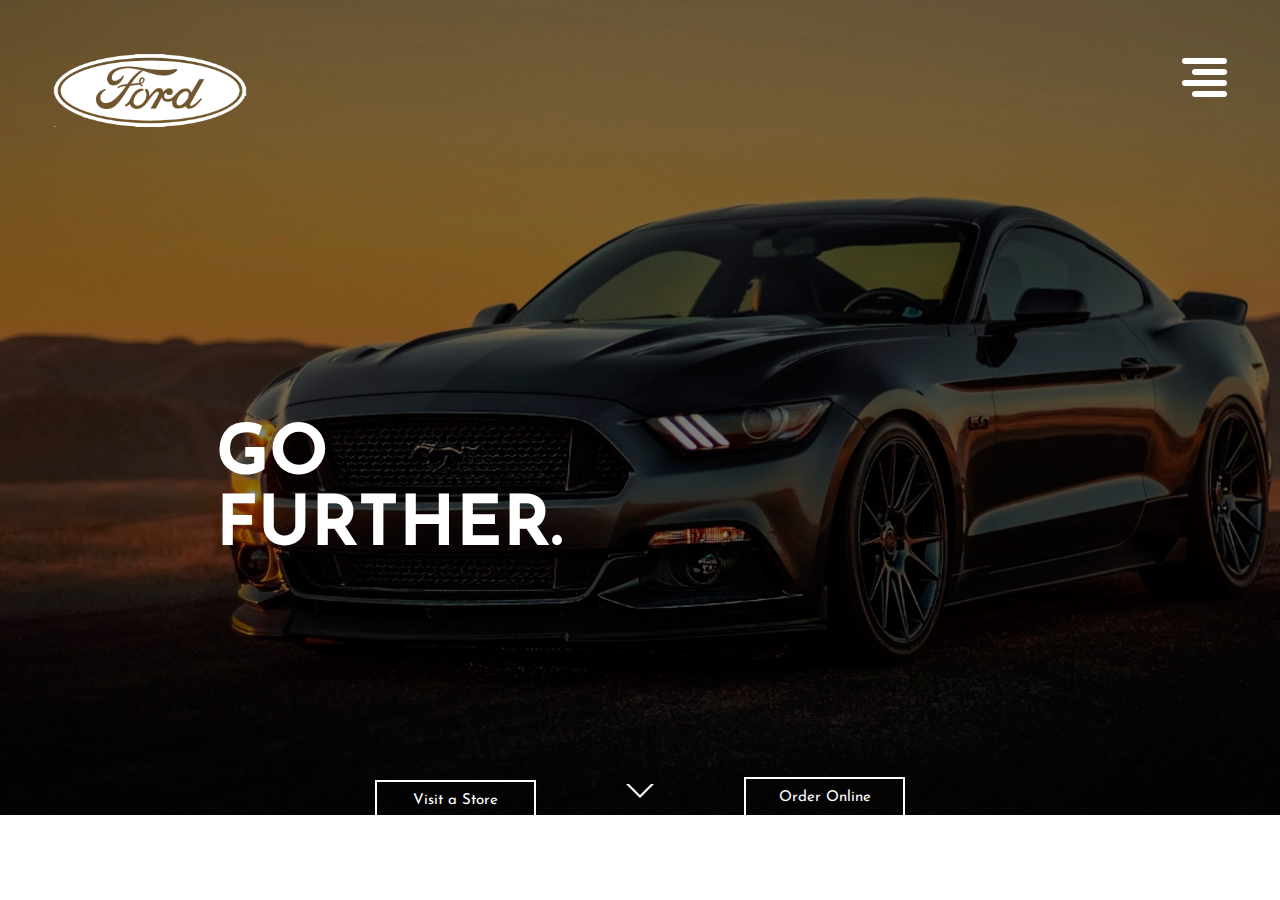
<file: works/FordMustang/index.html>
<!DOCTYPE html>
<html lang="en">
<head>
  <meta charset="UTF-8">
  <meta name="viewport" content="width=device-width, initial-scale=1.0">
  <link rel="stylesheet" href="styles/style.css">
  <link rel="preconnect" href="https://fonts.gstatic.com">
<link href="https://fonts.googleapis.com/css2?family=Josefin+Sans&display=swap" rel="stylesheet">
  <title>Document</title>
</head>
<body>
  <div class="section-header">
    <div class="section-header-logo">
      <img src="images/image_5.svg">
    </div>

    <div class="section-header-burgermenu">
      <div class="section-header-burgermenu__burger"></div>
      <div class="section-header-burgermenu__burger1"></div>
      <div class="section-header-burgermenu__burger"></div>
      <div class="section-header-burgermenu__burger1"></div>
    </div>
  </div>

  <div class="section-content">
    <div class="section-content-text">GO FURTHER.</div>
  </div>

  <div class="section-button">
    <a href="#"><div class="section-button__item">Visit a Store</div></a>
    <div class="section-button__arrow"><a href="#"><img src="images/Vector.svg"></a><div>
    <a href="#"><div class="section-button__item">Order Online</div></a>
  </div>
</body>
</html>
</file>
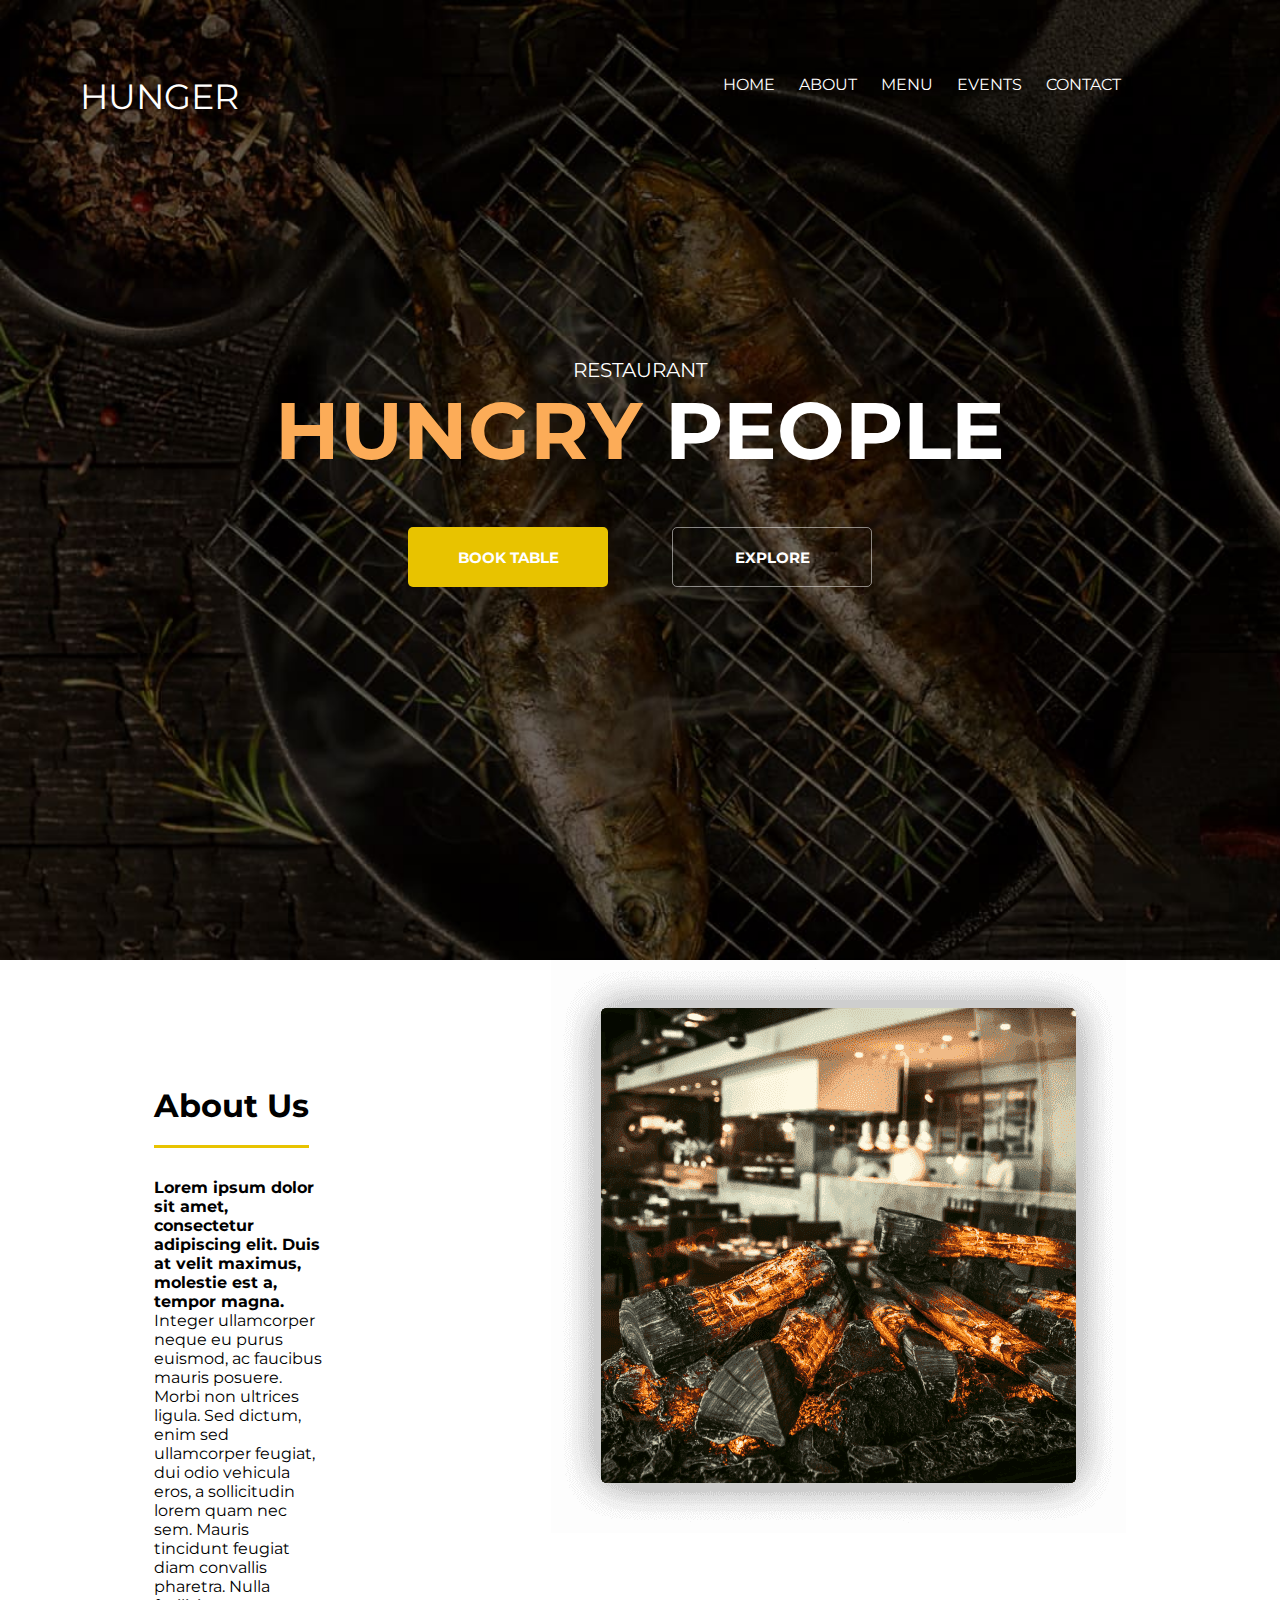
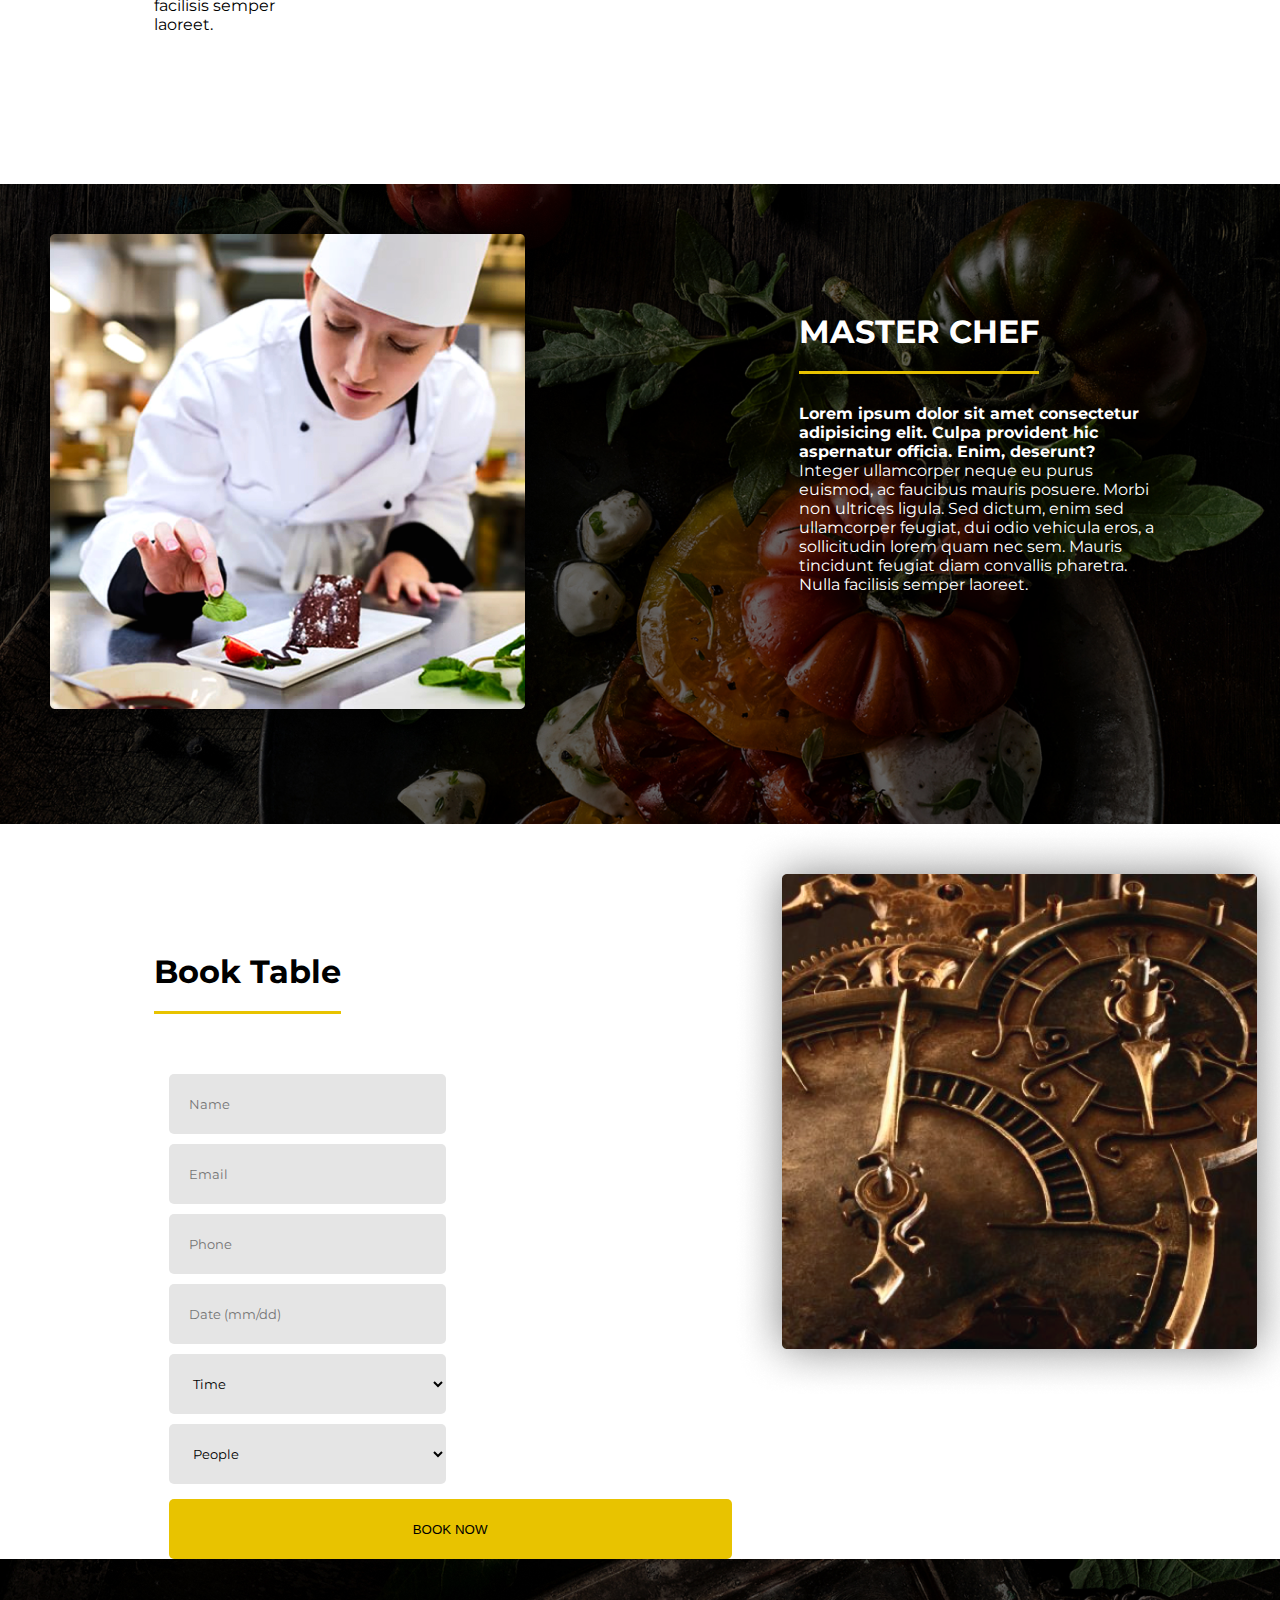
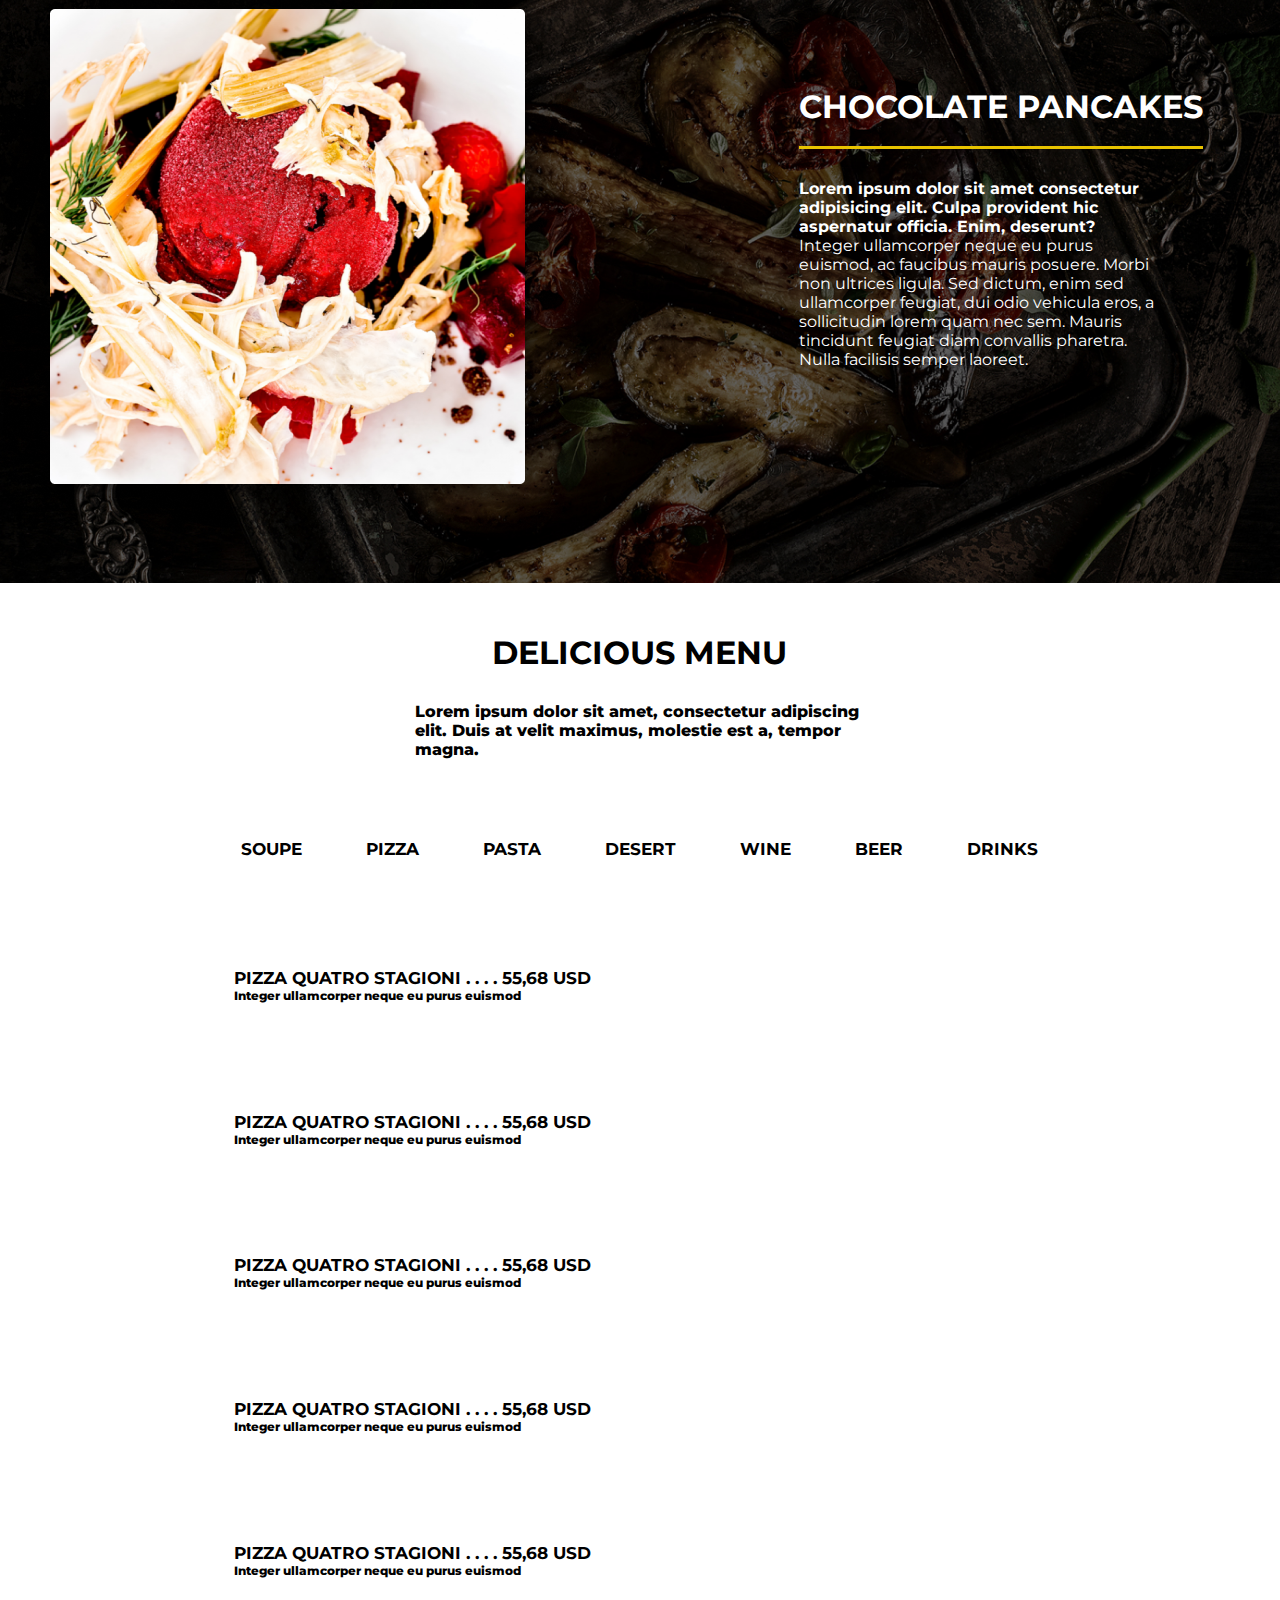
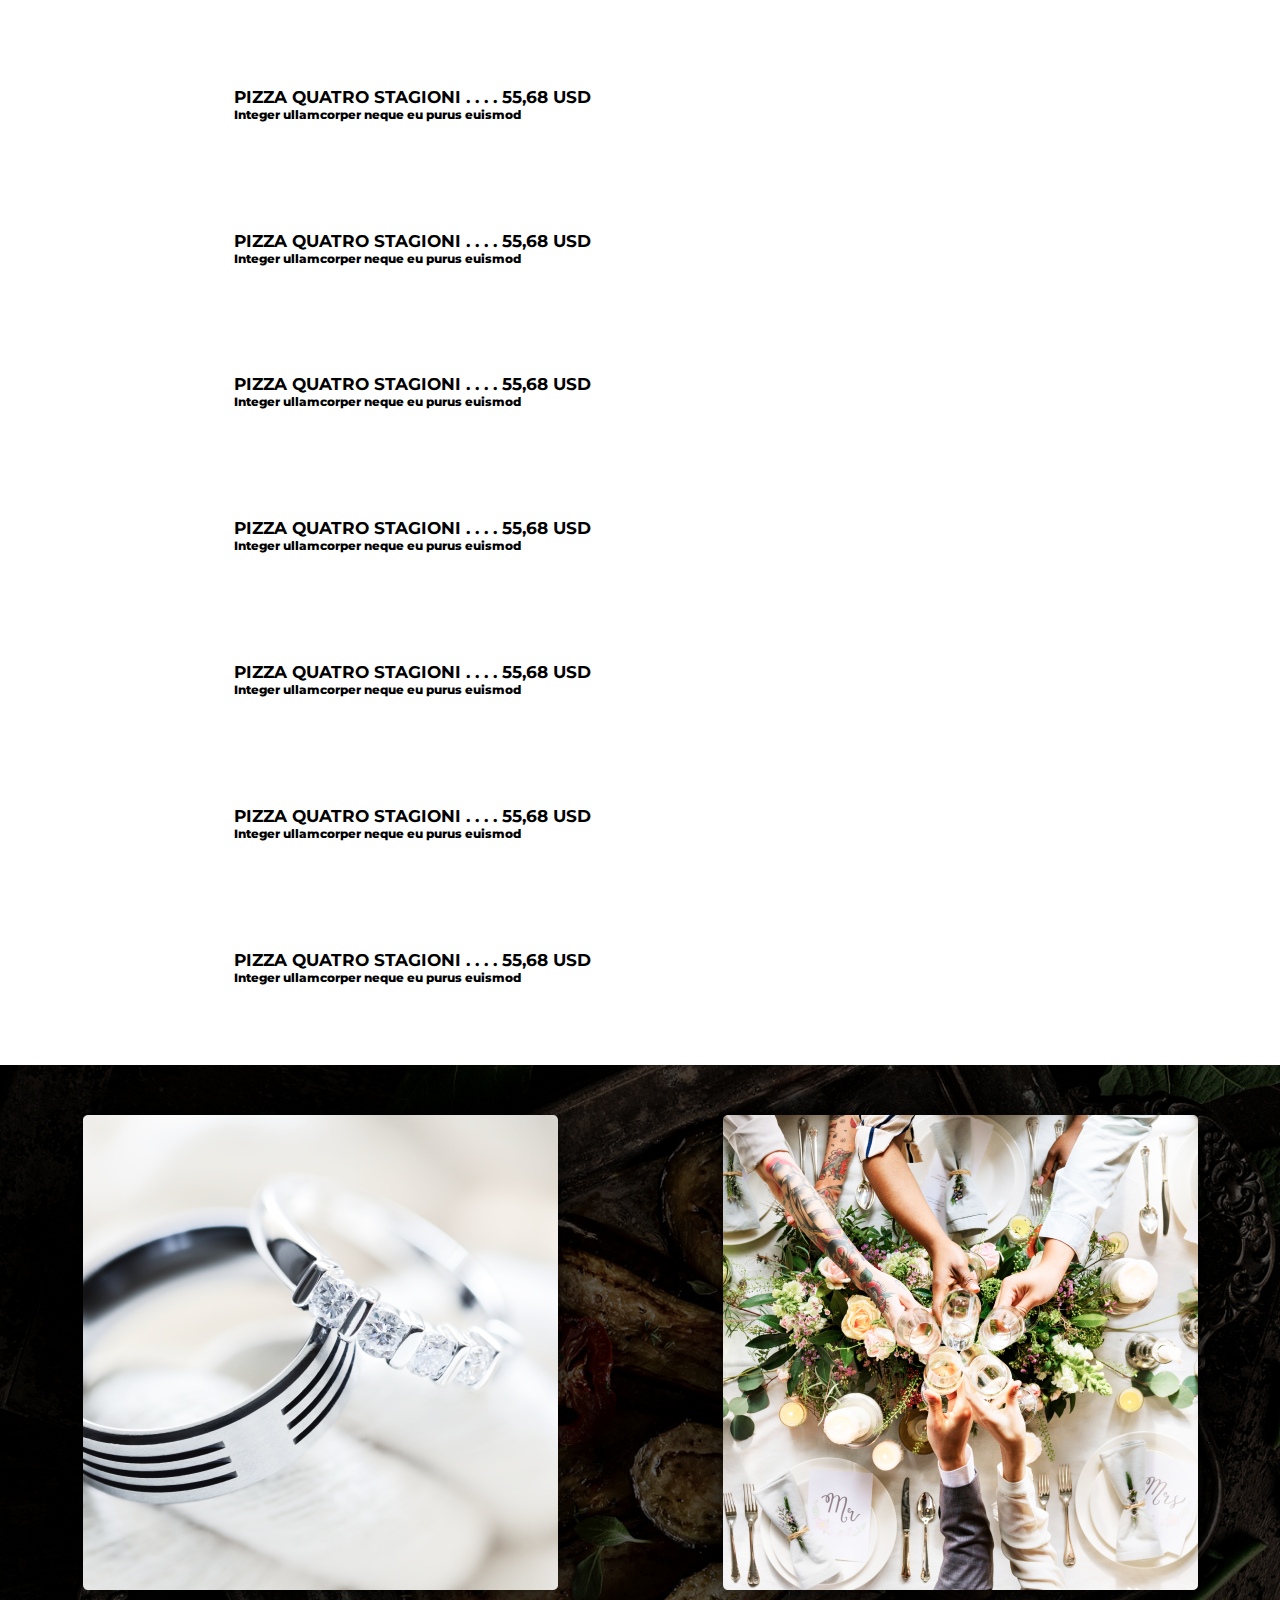
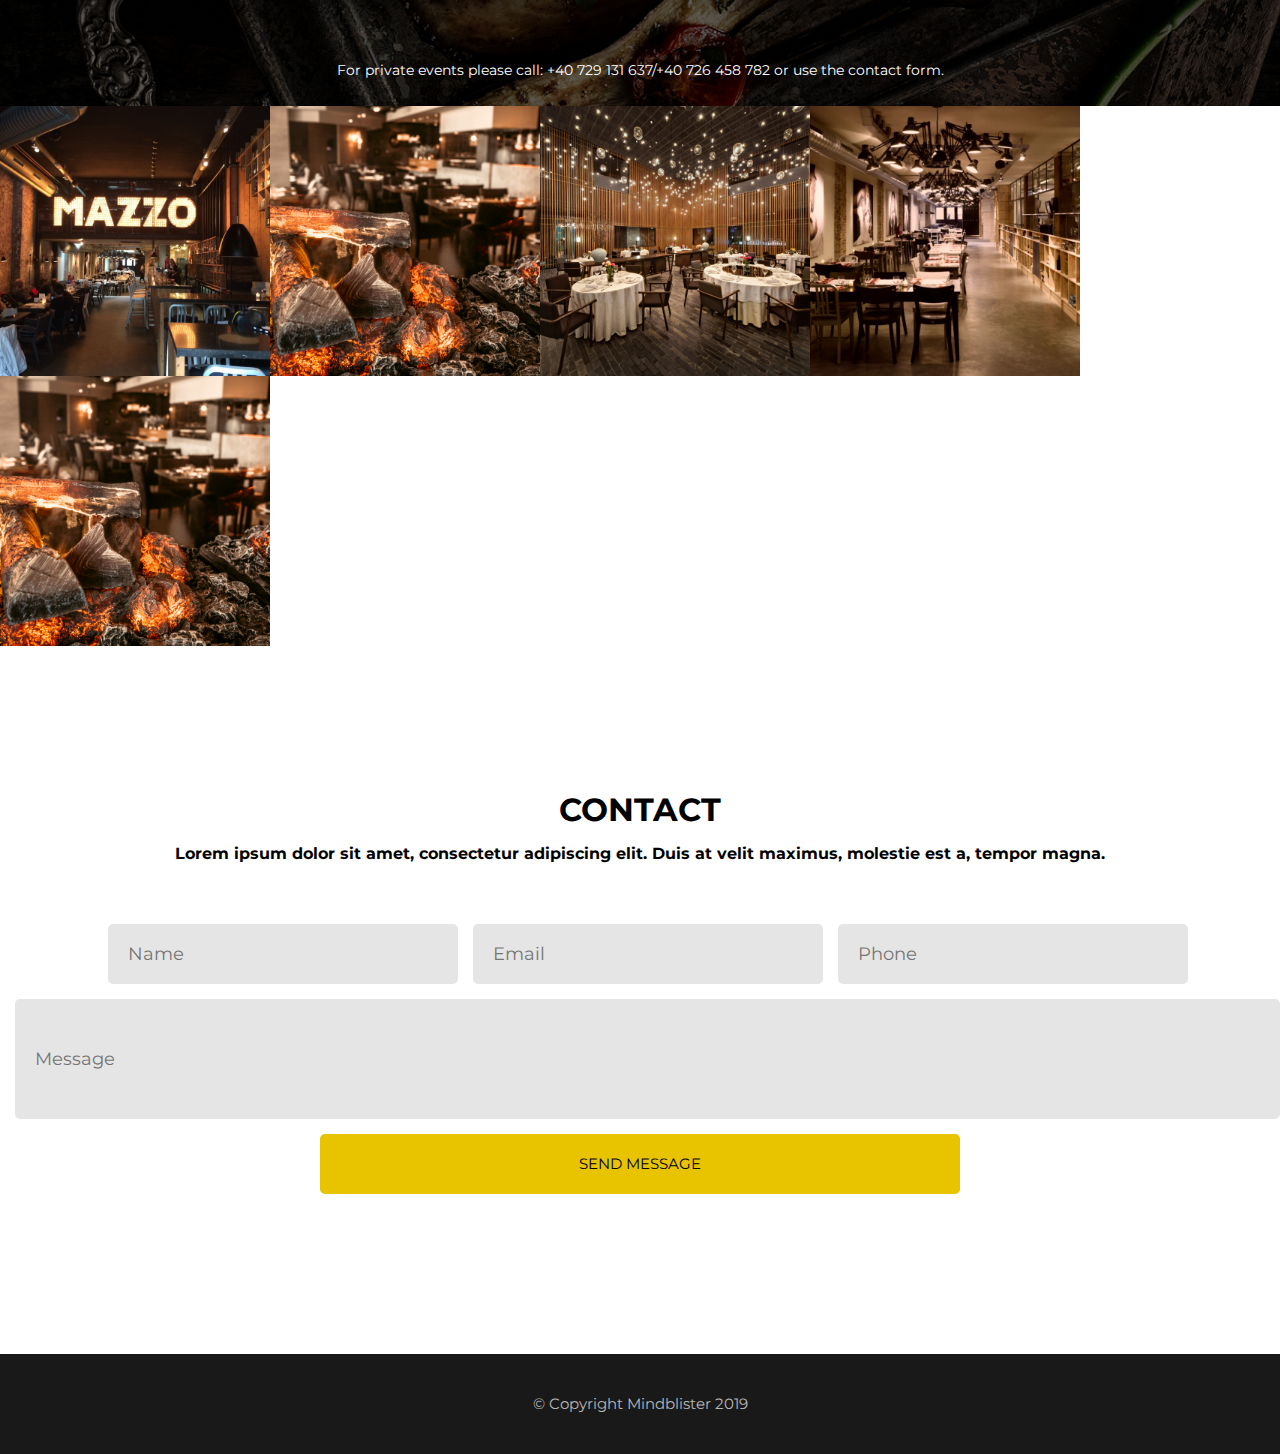
<file: works/RestaurantPage/hunger/index.html>
<!DOCTYPE html>
<html lang="en">
<head>
    <meta charset="UTF-8">
    <link rel="stylesheet" href="style.css">
    <link rel="preconnect" href="https://fonts.gstatic.com">
    <link href="https://fonts.googleapis.com/css2?family=Montserrat:wght@200&display=swap" rel="stylesheet">
    <link rel="preconnect" href="https://fonts.gstatic.com">
    <link href="https://fonts.googleapis.com/css2?family=DM+Serif+Display&display=swap" rel="stylesheet">
    <title>Hungry People</title>
</head>
<body>
    <div class="screen">
        <header>
            <div class="header-logo"><a href="#">HUNGER</a></div>
            <nav>
                <div class="header-nav" id="topnav">
                    <a href="#">HOME</a>
                    <a href="#">ABOUT</a>
                    <a href="#">MENU</a>
                    <a href="#">EVENTS</a>
                    <a href="#">CONTACT</a>
                    <a href="#" class="icon" id="menu">&#9776</a>
                </div>
            </nav>
        </header>
    
        <main>
            <div class="main-welcome">
                <p>RESTAURANT</p>
                <h1><span id="hungry">HUNGRY</span> PEOPLE</h1>
                <div class="buttons">
                    <div class="button" id="btn1">BOOK TABLE</div>
                    <div class="button2" id="btn2">EXPLORE</div>
                </div>
            </div>

            <div class="wrapper">
                <div class="main-about">
                    <div class="about-left">
                        <h1>About Us</h1>
                        <p>Lorem ipsum dolor sit amet, consectetur adipiscing elit. 
                            Duis at velit maximus, molestie est a, tempor magna. 
                            <br><span>Integer ullamcorper neque eu purus euismod, ac faucibus mauris posuere. 
                                Morbi non ultrices ligula. Sed dictum, enim sed ullamcorper feugiat, 
                                dui odio vehicula eros, a sollicitudin lorem quam nec sem. 
                                Mauris tincidunt feugiat diam convallis pharetra. 
                                Nulla facilisis semper laoreet.</span></p>
                    </div>
    
                    <div class="about-right">
                        <img src="images/about-img.png" alt="firewood">
                    </div>
                </div>
            </div>

            <div class="main-team">
                <div class="team-left">
                    <img src="images/Rectangle.png" alt="shef">
                </div>
                <div class="team-right">
                    <h1>MASTER CHEF</h1>
                    <p>Lorem ipsum dolor sit amet consectetur adipisicing elit. Culpa provident hic aspernatur officia. Enim, deserunt?
                        <br><span>Integer ullamcorper neque eu purus euismod, ac faucibus mauris posuere. 
                            Morbi non ultrices ligula. Sed dictum, enim sed ullamcorper feugiat, 
                            dui odio vehicula eros, a sollicitudin lorem quam nec sem. 
                            Mauris tincidunt feugiat diam convallis pharetra. 
                            Nulla facilisis semper laoreet.</span></p>
                </div>
            </div>

            <div class="wrapper">
                <div class="main-book">
                    <div class="book-left">
                        <h1>Book Table</h1>
                        <form action="#">
                            <input type="text" placeholder="Name">
                            <input type="text" placeholder="Email">
                            <input type="text" placeholder="Phone">
                            <input type="text" placeholder="Date (mm/dd)">
                            <select>
                                <option value="0">Time</option>
                                <option value="15">15:00</option>
                                <option value="16">16:00</option>
                                <option value="1730">17:30</option>
                                <option value="1730">18:00</option>
                                <option value="1730">19:30</option>
                            </select>
                            <select>
                                <option value="0">People</option>
                                <option value="1">1</option>
                                <option value="2">2</option>
                                <option value="3">3</option>
                                <option value="4">4</option>
                                <option value="5">5</option>
                                <option value="6">6</option>
                                <option value="7">7</option>
                                <option value="8">8</option>
                                <option value="9">9</option>
                                <option value="10">10</option>
                                <option value="12">More than 12</option>
                            </select>
                            <button type="submit">BOOK NOW</button>
                        </form>
                    </div>
    
                    <div class="book-right"><img src="images/about-img (2).png" alt="clock"></div>
                </div>
            </div>

            <div class="main-food">
                <div class="food-left">
                    <img src="images/Rectangle (1).png" alt="pancake">
                </div>

                <div class="food-right">
                    <h1>CHOCOLATE PANCAKES</h1>
                    <p>Lorem ipsum dolor sit amet consectetur adipisicing elit. Culpa provident hic aspernatur officia. Enim, deserunt?
                        <br><span>Integer ullamcorper neque eu purus euismod, ac faucibus mauris posuere. 
                            Morbi non ultrices ligula. Sed dictum, enim sed ullamcorper feugiat, 
                            dui odio vehicula eros, a sollicitudin lorem quam nec sem. 
                            Mauris tincidunt feugiat diam convallis pharetra. 
                            Nulla facilisis semper laoreet.</span></p>
                </div>
            </div>

            <div class="wrapper">
                <div class="main-delicious">
                    <h1>DELICIOUS MENU</h1>
                    <p>Lorem ipsum dolor sit amet, consectetur
                        adipiscing elit.
                        Duis at velit maximus, molestie est a, 
                        tempor magna.</p>
                    <div class="delicious-nav">
                        <a href="#">SOUPE</a>
                        <a href="#">PIZZA</a>
                        <a href="#">PASTA</a>
                        <a href="#">DESERT</a>
                        <a href="#">WINE</a>
                        <a href="#">BEER</a>
                        <a href="#">DRINKS</a>
                    </div>
                    <div class="delicious-menu">
                        <div class="delicious-food">
                            <h2>PIZZA QUATRO STAGIONI  . . . .  55,68 USD</h2>
                            <p>Integer ullamcorper neque eu purus euismod</p>
                        </div>
                        <div class="delicious-food">
                            <h2>PIZZA QUATRO STAGIONI  . . . .  55,68 USD</h2>
                            <p>Integer ullamcorper neque eu purus euismod</p>
                        </div>
                        <div class="delicious-food">
                            <h2>PIZZA QUATRO STAGIONI  . . . .  55,68 USD</h2>
                            <p>Integer ullamcorper neque eu purus euismod</p>
                        </div>
                        <div class="delicious-food">
                            <h2>PIZZA QUATRO STAGIONI  . . . .  55,68 USD</h2>
                            <p>Integer ullamcorper neque eu purus euismod</p>
                        </div>
                        <div class="delicious-food">
                            <h2>PIZZA QUATRO STAGIONI  . . . .  55,68 USD</h2>
                            <p>Integer ullamcorper neque eu purus euismod</p>
                        </div>
                        <div class="delicious-food">
                            <h2>PIZZA QUATRO STAGIONI  . . . .  55,68 USD</h2>
                            <p>Integer ullamcorper neque eu purus euismod</p>
                        </div>
                        <div class="delicious-food">
                            <h2>PIZZA QUATRO STAGIONI  . . . .  55,68 USD</h2>
                            <p>Integer ullamcorper neque eu purus euismod</p>
                        </div>
                        <div class="delicious-food">
                            <h2>PIZZA QUATRO STAGIONI  . . . .  55,68 USD</h2>
                            <p>Integer ullamcorper neque eu purus euismod</p>
                        </div>
                        <div class="delicious-food">
                            <h2>PIZZA QUATRO STAGIONI  . . . .  55,68 USD</h2>
                            <p>Integer ullamcorper neque eu purus euismod</p>
                        </div>
                        <div class="delicious-food">
                            <h2>PIZZA QUATRO STAGIONI  . . . .  55,68 USD</h2>
                            <p>Integer ullamcorper neque eu purus euismod</p>
                        </div>
                        <div class="delicious-food">
                            <h2>PIZZA QUATRO STAGIONI  . . . .  55,68 USD</h2>
                            <p>Integer ullamcorper neque eu purus euismod</p>
                        </div>
                        <div class="delicious-food">
                            <h2>PIZZA QUATRO STAGIONI  . . . .  55,68 USD</h2>
                            <p>Integer ullamcorper neque eu purus euismod</p>
                        </div>
                    </div>
                </div>
            </div>

            <div class="main-events">
                <div class="blocks">
                    <div class="events-left">
                        <img src="images/Rectangle (2).png" alt="wedding">
                    </div>
    
                    <div class="events-right">
                        <img src="images/Rectangle (3).png" alt="corporative">
                    </div>
                </div>
                <p>For private events please call: +40 729 131 637/+40 726 458 782 or use the contact form.</p>
            </div>

            <div class="main-gallery">
                <img src="images/Rectangle (1).jpg" alt="mazzo">
                <img src="images/Rectangle (2).jpg" alt="firewood">
                <img src="images/Rectangle (3).jpg" alt="restaurant">
                <img src="images/Rectangle (4).jpg" alt="hall">
                <img src="images/Rectangle (2).jpg" alt="firewood">
            </div>

            <div class="main-contacts">
                <h1>CONTACT</h1>
                <p>Lorem ipsum dolor sit amet, consectetur adipiscing elit. Duis at velit maximus, molestie est a, tempor magna.</p>
                <form action="#">
                    <input type="text" placeholder="Name">
                    <input type="text" placeholder="Email">
                    <input type="text" placeholder="Phone">
                    <input type="text" placeholder="Message" style="width: 1268px; height: 120px; margin-top: 15px;">
                    <button type="submit">SEND MESSAGE</button>
                </form>
            </div>
        </main>

        <footer>
            <p>© Copyright Mindblister  2019</p>
        </footer>
    </div>
    

    <script src="script.js"></script>
</body>
</html>
</file>
<file: works/RestaurantPage/hunger/style.css>
*{
    margin: 0;
    padding: 0;
}
a{
    text-decoration: none;
}
li{
    list-style: none;
}
body{
    font-family: 'Montserrat';
}
html{
    scroll-behavior: smooth;
}

header{
    display: flex;
}
.screen{
    background: url('images/header-bg.jpg') no-repeat;
    background-size: cover;
    height: 60rem;
}
.header-logo a{
    text-transform: uppercase;
    color: #fff;
    margin-left: 80px;
    font-size: 35px;
}
.header-logo{
    padding: 75px 0 0 0;
}
.header-nav a{
    color: #fff;
    padding: 10px;
}
.header-nav a:hover{
    border-bottom: 3px solid rgb(218, 180, 13);
}
.header-nav .icon{
    display: none;
}
nav{
    display: flex;
    padding: 75px 0 0 0;
    margin-left: 50%;
}
main{
    display: flex;
    flex-direction: column;
}
.main-welcome{
    width: 100%;
    height: 100px;
    padding: 15rem  0 25rem 0;
    text-align: center;
}
.main-welcome h1{
    color: #fff;
    font-size: 80px;
    font-family: 'Montserrat';
}
.line{
    position: relative;
    margin: 0 0 20px 0;
    left: 45.5%;
    background: #E8C300;
    border-radius: 50px;
    width: 60px;
    height: 3px;
}
.main-welcome p{
    color: #fff;
    font-size: 20px;
}
span#hungry{
    color: #fcac58;
}
.buttons{
    display: flex;
    margin-top: 3rem;
    justify-content: center;
}
.button{
    transition: 0.5s;
    cursor: pointer;
    display: flex;
    width: 200px;
    height: 60px;
    align-items: center;
    justify-content: center;
    background: #E8C300;
    border-radius: 5px;
    color: #fff;
    font-weight: bold;
    font-size: 15px;
}
.button:hover{
    transition: 0.5s;
    transform: scale(1.2);
    background: rgba(0, 0, 0, 0);
    border: 1px solid rgba(255, 255, 255, 0.5);
    box-sizing: border-box;
}
.button2{
    transition: 0.5s;
    margin-left: 4rem;
    cursor: pointer;
    border: 1px solid rgba(255, 255, 255, 0.5);
    box-sizing: border-box;
    border-radius: 5px;
    display: flex;
    width: 200px;
    height: 60px;
    align-items: center;
    justify-content: center;
    color: #fff;
    font-weight: bold;
    font-size: 15px;
}
.button2:hover{
    transition: 0.5s;
    background: #E8C300;
    border: none;
    transform: scale(1.2);
}
.wrapper{
    width: 76%;
    margin: 0 auto;
}
main .main-about{
    display: flex;
    padding: 100px 0 100px 0;
}
.about-left{
    margin-top: 8rem;
    margin-right: 14rem;
}
.about-left h1{
    display: inline-block;
    border-bottom: 3px solid #E8C300;
    padding-bottom: 20px;
}
.about-left p{
    font-weight: bolder;
    margin: 30px 0 50px 0;
}
.about-left span{
    font-weight: lighter;
}
.main-team{
    display: flex;
    flex-direction: row;
    background: url('images/specialtys-bg.jpg') no-repeat;
    background-size: cover;
    width: 100%;
    margin: 0 auto;
    height: 40rem;
}
.team-left img{
    float: left;
}
.team-right{
    margin-top: 8rem;
    margin-left: 14rem;
}
.team-right h1{
    color: #fff;
    display: inline-block;
    border-bottom: 3px solid #E8C300;
    padding-bottom: 20px;
}
.team-right p{
    color: #fff;
    font-weight: bolder;
    margin: 30px 0 50px 0;
    width: 76%;
}
.team-right span{
    color: #fff;
    font-weight: lighter;
}
.main-book{
    display: flex;
}
.book-left h1{
    display: inline-block;
    border-bottom: 3px solid #E8C300;
    padding-bottom: 20px;
}
.book-left{
    margin-top: 8rem;
}
.book-right img{
    float: right;
}
.book-left form{
    flex-wrap: wrap;
    display: flex;
    flex-direction: row;
    margin-top: 50px;
}
.book-left input{
    margin-top: 10px;
    font-family: 'Montserrat';
    font-style: normal;
    font-weight: normal;
    text-indent: 20px;
    margin-left: 15px;
    width: 277px;
    height: 60px;
    background: #E5E5E5;
    border-radius: 5px;
    border: none;
    outline: none;
}
.book-left button{
    cursor: pointer;
    outline: none;
    border: none;
    width: 563px;
    margin-left: 15px;
    margin-top: 15px;
    height: 60px;
    background: #E8C300;
    border-radius: 5px;
}
.book-left select{
    margin-top: 10px;
    font-family: 'Montserrat';
    font-style: normal;
    font-weight: normal;
    text-indent: 20px;
    margin-left: 15px;
    width: 277px;
    height: 60px;
    background: #E5E5E5;
    border-radius: 5px;
    border: none;
    outline: none;
}
.main-food{
    display: flex;
    width: 100%;
    height: 39rem;
    background: url('images/specialtys-bg (1).jpg') no-repeat;
    background-size: cover;
}
.food-right h1{
    color: #fff;
    display: inline-block;
    border-bottom: 3px solid #E8C300;
    padding-bottom: 20px;
}
.food-right p{
    color: #fff;
    font-weight: bolder;
    margin: 30px 0 50px 0;
    width: 76%;
}
.food-right span{
    color: #fff;
    font-weight: lighter;
}
.food-right{
    margin-top: 8rem;
    margin-left: 14rem;
}
.main-delicious{
    display: flex;
    flex-direction: column;
    flex-wrap: wrap;
}
.main-delicious h1{
    margin-top: 50px;
    padding-bottom: 15px;
    margin-bottom: 15px;
    text-align: center;
    font-weight: bolder;
}
.main-delicious p{
    align-self: center;
    display: flex;
    font-weight: 800;
    width: 450px;
}
.delicious-nav{
    margin-top: 5rem;
    align-self: center;
}
.delicious-nav a{
    color: #000000;
    font-weight: bolder;
    font-size: 17px;
    padding: 20px 30px 20px 30px;
}
.delicious-nav a:hover{
    background-color: rgba(255, 174, 0, 0.74);
}
.delicious-menu{
    display: flex;
    flex-wrap: wrap;
    flex-direction: row;
    margin-left: 5rem;
    padding-bottom: 5rem;
}
.delicious-food{
    margin-top: 6.8rem;
}
.delicious-food h2{
    text-align: left;
    font-size: 17px;
}
.delicious-food p{
    font-size: 12px;
}
.blocks {
    width: 100%;
    display: flex;
    justify-content: space-around;
}
.main-events{
    display: flex;
    background: url('images/specialtys-bg (1).jpg') no-repeat;
    background-size: cover;
    width: 100%;
    flex-direction: column;
    padding-bottom: 10px;
}
.main-events p{
    padding: 20px;
    align-self: center;
    font-style: normal;
    font-weight: normal;
    font-size: 14px;
    line-height: 12px;

    display: flex;
    align-items: center;
    text-align: center;

    color: rgb(255, 255, 255);

    border-radius: 5px;
}
.main-gallery{
    display: flex;
    flex-wrap: wrap;
}
.main-gallery img{
    width: 381px;
    height: 381px;
}
.main-contacts{
    margin-top: 9rem;
    display: flex;
    flex-direction: column;
    padding-bottom: 10rem;
}
.main-contacts h1{
    text-align: center;
    margin-bottom: 20px;
}
.main-contacts p{
    text-align: center;
    font-weight: bolder;
    line-height: 10px;
    margin-bottom: 50px;
}
.main-contacts form{
    display: flex;
    flex-direction: row;
    justify-content: center;
    align-items: center;
    flex-wrap: wrap;
}
.main-contacts input{
    margin-top: 15px;
    margin-left: 15px;
    width: 350px;
    height: 60px;
    background: #E5E5E5;
    border-radius: 5px;
    border: none;
    outline: none;
    font-size: 18px;
    font-family: 'Montserrat';
    text-indent: 20px;
}
.main-contacts button{
    cursor: pointer;
    background: #E8C300;
    border-radius: 5px;
    width: 640px;
    height: 60px;
    border: none;
    outline: none;
    margin-top: 15px;
    font-family: 'Montserrat';
    font-size: 15px;
}
footer{
    display: flex;
    justify-content: center;
    background: rgba(0, 0, 0, 0.9);
    height: 100px;
}
footer p{
    font-family: 'Montserrat';
    font-style: normal;
    font-weight: normal;
    font-size: 15px;
    line-height: 12px;
    display: flex;
    align-items: center;
    text-align: center;
    color: rgba(255, 255, 255, 0.699);
    border-radius: 5px;
}





@media screen and (max-width: 1568px){
    nav{
        margin-left: 45%;
    }
    .main-gallery img{
        width: 290px;
        height: 290px;
    }
}
@media screen and (max-width: 1425px){
    nav{
        margin-left: 37%;
    }
    .main-gallery img{
        width: 270px;
        height: 270px;
    }
}
@media screen and (max-width: 1244px){
    .header-nav a{
        display: none;
    }
    nav{
        width: 100%;
    }
    .header-nav{
        height: 100px;
        margin-left: 80%;
    }
    .header-nav a.icon{
        margin-top: -17px;
        display: block;
        font-size: 25px;
    }
    .header-nav.responsive{
        position: relative;
        top: 150px;
        right: 32rem;
    }
    header .header-nav.responsive{
        height: 340px;
    }
    .header-nav.responsive a{
        display: block;
        width: 10rem;
        text-align: center;
    }
    .main-about{
        flex-direction: column;
    }
    .about-left{
        margin-left: 12rem;
        width: 30rem;
    }
    .about-right img{
        width: 400px;
        margin-left: 12rem;
    }
    .main-team{
        flex-direction: column;
    }
    .team-right{
        margin-top: auto;
        margin-left: 22rem;
        width: 40rem;
    }
    .team-left img{
        width: 400px;
        margin-left: 19.5rem;
    }
    .main-book{
        flex-direction: column;
    }
    .book-left{
        margin-left: 13rem;
    }
    .book-right img{
        margin-right: 7.5rem;
        width: 400px;
    }
    .main-food{
        flex-direction: column;
    }
    .food-right p{
        width: 35rem;
    }
    .food-right{
        margin-top: -1rem;
        margin-left: 20rem;
        width: 40rem;
    }
    .food-left img{
        width: 400px;
        margin-left: 19.5rem;
    }
    .book-left form{
        flex-direction: row;
    }
    .book-left input{
        flex-basis: 100px;
    }
    .book-left select{
        flex-basis: 185px;
    }
    .book-left button{
        width: 300px;
        margin-left: 3.5rem;
    }
    .delicious-nav a{
        font-size: 15px;
        margin-left: 5px;
        padding: 0;
    }
    .delicious-food{
        margin-left: 8rem;
    }
    .blocks{
        align-items: center;
        flex-direction: column;
    }
    .main-gallery img{
        width: 190px;
        height: 190px;
    }
}
</file>
<file: works/FordMustang/styles/style.css>
/*! normalize.css v8.0.1 | MIT License | github.com/necolas/normalize.css */
/* Document
   ========================================================================== */
/**
 * 1. Correct the line height in all browsers.
 * 2. Prevent adjustments of font size after orientation changes in iOS.
 */
html {
  line-height: 1.15;
  /* 1 */
  -webkit-text-size-adjust: 100%;
  /* 2 */
}

/* Sections
   ========================================================================== */
/**
 * Remove the margin in all browsers.
 */
body {
  margin: 0;
}

/**
 * Render the `main` element consistently in IE.
 */
main {
  display: block;
}

/**
 * Correct the font size and margin on `h1` elements within `section` and
 * `article` contexts in Chrome, Firefox, and Safari.
 */
h1 {
  font-size: 2em;
  margin: 0.67em 0;
}

/* Grouping content
   ========================================================================== */
/**
 * 1. Add the correct box sizing in Firefox.
 * 2. Show the overflow in Edge and IE.
 */
hr {
  -webkit-box-sizing: content-box;
          box-sizing: content-box;
  /* 1 */
  height: 0;
  /* 1 */
  overflow: visible;
  /* 2 */
}

/**
 * 1. Correct the inheritance and scaling of font size in all browsers.
 * 2. Correct the odd `em` font sizing in all browsers.
 */
pre {
  font-family: monospace, monospace;
  /* 1 */
  font-size: 1em;
  /* 2 */
}

/* Text-level semantics
   ========================================================================== */
/**
 * Remove the gray background on active links in IE 10.
 */
a {
  background-color: transparent;
}

/**
 * 1. Remove the bottom border in Chrome 57-
 * 2. Add the correct text decoration in Chrome, Edge, IE, Opera, and Safari.
 */
abbr[title] {
  border-bottom: none;
  /* 1 */
  text-decoration: underline;
  /* 2 */
  -webkit-text-decoration: underline dotted;
          text-decoration: underline dotted;
  /* 2 */
}

/**
 * Add the correct font weight in Chrome, Edge, and Safari.
 */
b,
strong {
  font-weight: bolder;
}

/**
 * 1. Correct the inheritance and scaling of font size in all browsers.
 * 2. Correct the odd `em` font sizing in all browsers.
 */
code,
kbd,
samp {
  font-family: monospace, monospace;
  /* 1 */
  font-size: 1em;
  /* 2 */
}

/**
 * Add the correct font size in all browsers.
 */
small {
  font-size: 80%;
}

/**
 * Prevent `sub` and `sup` elements from affecting the line height in
 * all browsers.
 */
sub,
sup {
  font-size: 75%;
  line-height: 0;
  position: relative;
  vertical-align: baseline;
}

sub {
  bottom: -0.25em;
}

sup {
  top: -0.5em;
}

/* Embedded content
   ========================================================================== */
/**
 * Remove the border on images inside links in IE 10.
 */
img {
  border-style: none;
}

/* Forms
   ========================================================================== */
/**
 * 1. Change the font styles in all browsers.
 * 2. Remove the margin in Firefox and Safari.
 */
button,
input,
optgroup,
select,
textarea {
  font-family: inherit;
  /* 1 */
  font-size: 100%;
  /* 1 */
  line-height: 1.15;
  /* 1 */
  margin: 0;
  /* 2 */
}

/**
 * Show the overflow in IE.
 * 1. Show the overflow in Edge.
 */
button,
input {
  /* 1 */
  overflow: visible;
}

/**
 * Remove the inheritance of text transform in Edge, Firefox, and IE.
 * 1. Remove the inheritance of text transform in Firefox.
 */
button,
select {
  /* 1 */
  text-transform: none;
}

/**
 * Correct the inability to style clickable types in iOS and Safari.
 */
button,
[type="button"],
[type="reset"],
[type="submit"] {
  -webkit-appearance: button;
}

/**
 * Remove the inner border and padding in Firefox.
 */
button::-moz-focus-inner,
[type="button"]::-moz-focus-inner,
[type="reset"]::-moz-focus-inner,
[type="submit"]::-moz-focus-inner {
  border-style: none;
  padding: 0;
}

/**
 * Restore the focus styles unset by the previous rule.
 */
button:-moz-focusring,
[type="button"]:-moz-focusring,
[type="reset"]:-moz-focusring,
[type="submit"]:-moz-focusring {
  outline: 1px dotted ButtonText;
}

/**
 * Correct the padding in Firefox.
 */
fieldset {
  padding: 0.35em 0.75em 0.625em;
}

/**
 * 1. Correct the text wrapping in Edge and IE.
 * 2. Correct the color inheritance from `fieldset` elements in IE.
 * 3. Remove the padding so developers are not caught out when they zero out
 *    `fieldset` elements in all browsers.
 */
legend {
  -webkit-box-sizing: border-box;
          box-sizing: border-box;
  /* 1 */
  color: inherit;
  /* 2 */
  display: table;
  /* 1 */
  max-width: 100%;
  /* 1 */
  padding: 0;
  /* 3 */
  white-space: normal;
  /* 1 */
}

/**
 * Add the correct vertical alignment in Chrome, Firefox, and Opera.
 */
progress {
  vertical-align: baseline;
}

/**
 * Remove the default vertical scrollbar in IE 10+.
 */
textarea {
  overflow: auto;
}

/**
 * 1. Add the correct box sizing in IE 10.
 * 2. Remove the padding in IE 10.
 */
[type="checkbox"],
[type="radio"] {
  -webkit-box-sizing: border-box;
          box-sizing: border-box;
  /* 1 */
  padding: 0;
  /* 2 */
}

/**
 * Correct the cursor style of increment and decrement buttons in Chrome.
 */
[type="number"]::-webkit-inner-spin-button,
[type="number"]::-webkit-outer-spin-button {
  height: auto;
}

/**
 * 1. Correct the odd appearance in Chrome and Safari.
 * 2. Correct the outline style in Safari.
 */
[type="search"] {
  -webkit-appearance: textfield;
  /* 1 */
  outline-offset: -2px;
  /* 2 */
}

/**
 * Remove the inner padding in Chrome and Safari on macOS.
 */
[type="search"]::-webkit-search-decoration {
  -webkit-appearance: none;
}

/**
 * 1. Correct the inability to style clickable types in iOS and Safari.
 * 2. Change font properties to `inherit` in Safari.
 */
::-webkit-file-upload-button {
  -webkit-appearance: button;
  /* 1 */
  font: inherit;
  /* 2 */
}

/* Interactive
   ========================================================================== */
/*
 * Add the correct display in Edge, IE 10+, and Firefox.
 */
details {
  display: block;
}

/*
 * Add the correct display in all browsers.
 */
summary {
  display: list-item;
}

/* Misc
   ========================================================================== */
/**
 * Add the correct display in IE 10+.
 */
template {
  display: none;
}

/**
 * Add the correct display in IE 10.
 */
[hidden] {
  display: none;
}

body {
  background: url("../images/2019-ford-f-150-raptor-first-drive_1.jpg") no-repeat;
  background-size: cover;
}

a {
  color: #fff;
  text-decoration: none;
}

.section-header {
  display: -webkit-box;
  display: -ms-flexbox;
  display: flex;
  -webkit-box-pack: justify;
      -ms-flex-pack: justify;
          justify-content: space-between;
  margin: 53px;
}

.section-header-burgermenu {
  display: -webkit-box;
  display: -ms-flexbox;
  display: flex;
  -webkit-box-orient: vertical;
  -webkit-box-direction: normal;
      -ms-flex-direction: column;
          flex-direction: column;
  -webkit-transform: scale(-1, 1);
          transform: scale(-1, 1);
}

.section-header-burgermenu:hover .section-header-burgermenu__burger1 {
  width: 45px;
  -webkit-transition: 0.5s;
  transition: 0.5s;
}

.section-header-burgermenu:not(:hover) .section-header-burgermenu__burger1 {
  -webkit-transition: 0.5s;
  transition: 0.5s;
}

.section-header-burgermenu__burger {
  margin-top: 5px;
  width: 45px;
  height: 6px;
  background: #ffffff;
  border-radius: 10px;
}

.section-header-burgermenu__burger1 {
  margin-top: 5px;
  width: 35px;
  height: 6px;
  background: #ffffff;
  border-radius: 10px;
}

.section-content {
  display: -webkit-box;
  display: -ms-flexbox;
  display: flex;
  height: 65vh;
  -webkit-box-pack: center;
      -ms-flex-pack: center;
          justify-content: center;
  -webkit-box-orient: vertical;
  -webkit-box-direction: normal;
      -ms-flex-direction: column;
          flex-direction: column;
}

.section-content-text {
  margin-left: 24vh;
  width: 297px;
  height: 114px;
  color: #ffffff;
  font-family: "Josefin Sans";
  font-size: 70px;
  font-weight: 700;
  font-style: normal;
  letter-spacing: normal;
  line-height: normal;
  text-align: left;
  text-transform: uppercase;
}

.section-button {
  display: -webkit-box;
  display: -ms-flexbox;
  display: flex;
  margin: 0;
  padding: 0;
  -webkit-box-pack: center;
      -ms-flex-pack: center;
          justify-content: center;
  height: 5vh;
}

.section-button__item {
  margin: 10vh;
  margin-top: 10px;
  margin-bottom: 0;
  display: -webkit-box;
  display: -ms-flexbox;
  display: flex;
  width: 157px;
  height: 37px;
  border: 2px solid #ffffff;
  background-color: rgba(255, 255, 255, 0);
  -webkit-box-align: center;
      -ms-flex-align: center;
          align-items: center;
  -webkit-box-pack: center;
      -ms-flex-pack: center;
          justify-content: center;
  color: #ffffff;
  font-family: "Josefin Sans";
  font-size: 15px;
  font-weight: 400;
  font-style: normal;
  letter-spacing: normal;
  line-height: normal;
  text-align: center;
  -webkit-transition: 0.5s;
  transition: 0.5s;
}

.section-button__item:hover {
  text-decoration: underline;
  border-color: rgba(219, 191, 113, 0.726);
  color: rgba(219, 191, 113, 0.726);
  margin-top: 0;
  -webkit-transition: 0.5s;
  transition: 0.5s;
}

.section-button__arrow {
  display: -webkit-box;
  display: -ms-flexbox;
  display: flex;
  -webkit-box-align: center;
      -ms-flex-align: center;
          align-items: center;
}
/*# sourceMappingURL=style.css.map */
</file>
